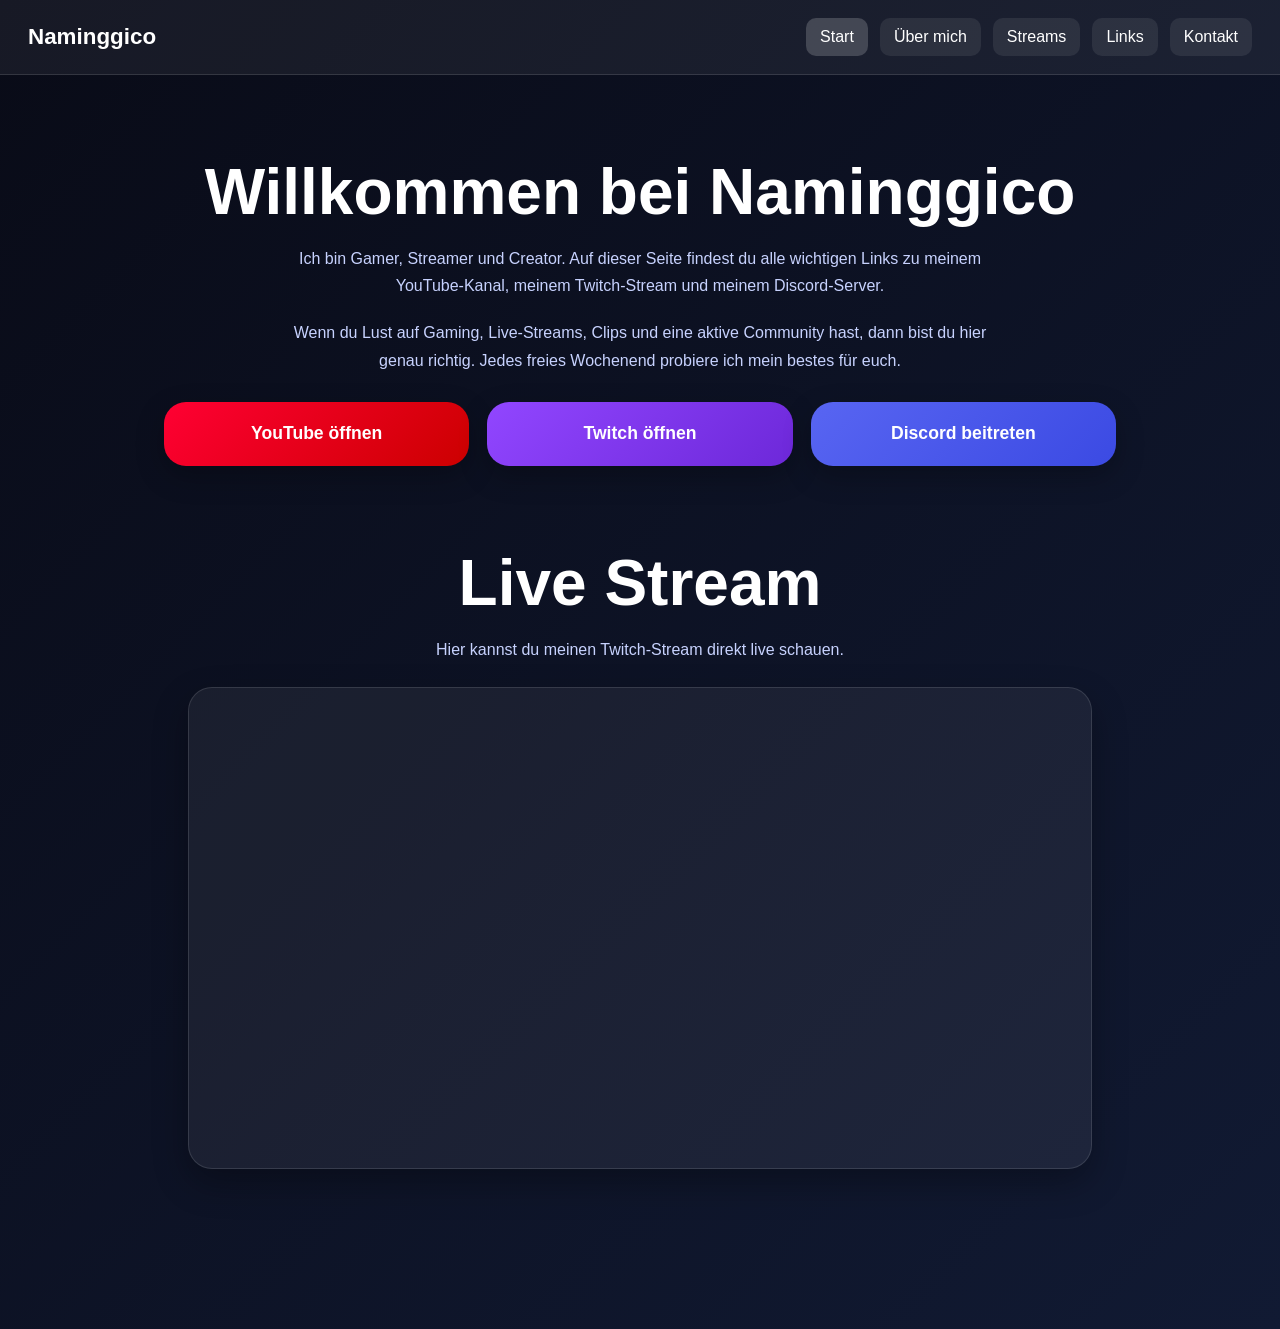
<file: Index.html>
<!DOCTYPE html>
<html lang="de">
<head>
  <meta charset="UTF-8" />
  <meta name="viewport" content="width=device-width, initial-scale=1.0" />
  <title>Naminggico | Start</title>
  <link rel="stylesheet" href="style.css" />
</head>
<body>
  <header class="topbar">
    <div class="logo">Naminggico</div>
    <nav class="nav">
      <a href="index.html" class="active">Start</a>
      <a href="about.html">Über mich</a>
      <a href="streams.html">Streams</a>
      <a href="links.html">Links</a>
      <a href="contact.html">Kontakt</a>
    </nav>
  </header>
   <main class="hero">
     <h1>Willkommen bei Naminggico</h1>
     <p>
      Ich bin Gamer, Streamer und Creator. Auf dieser Seite findest du alle wichtigen Links
      zu meinem YouTube-Kanal, meinem Twitch-Stream und meinem Discord-Server.
     </p>
     <p>
     Wenn du Lust auf Gaming, Live-Streams, Clips und eine aktive Community hast,
     dann bist du hier genau richtig. Jedes freies Wochenend probiere ich mein bestes für euch.
    </p>

    <div class="buttons">
         <a href="https://www.youtube.com/@Naminggico" target="_blank" class="btn red">YouTube öffnen</a>
        <a href="https://twitch.tv/naminggico" target="_blank" class="btn purple">Twitch öffnen</a>
         <a href="https://discord.gg/WGPcx9EcVQ" target="_blank" class="btn blue">Discord beitreten</a>
    </div>
    <section class="page">
  <h1>Live Stream</h1>
  <p>Hier kannst du meinen Twitch-Stream direkt live schauen.</p>

  <div class="stream-box">
    <iframe
      src="https://player.twitch.tv/?channel=naminggico&parent=http://127.0.0.1:5500/Index.html
      height="480"
      width="100%"
      allowfullscreen="true">
    </iframe>
  </div>
</section>
    </main>
</body>
</html>
</file>
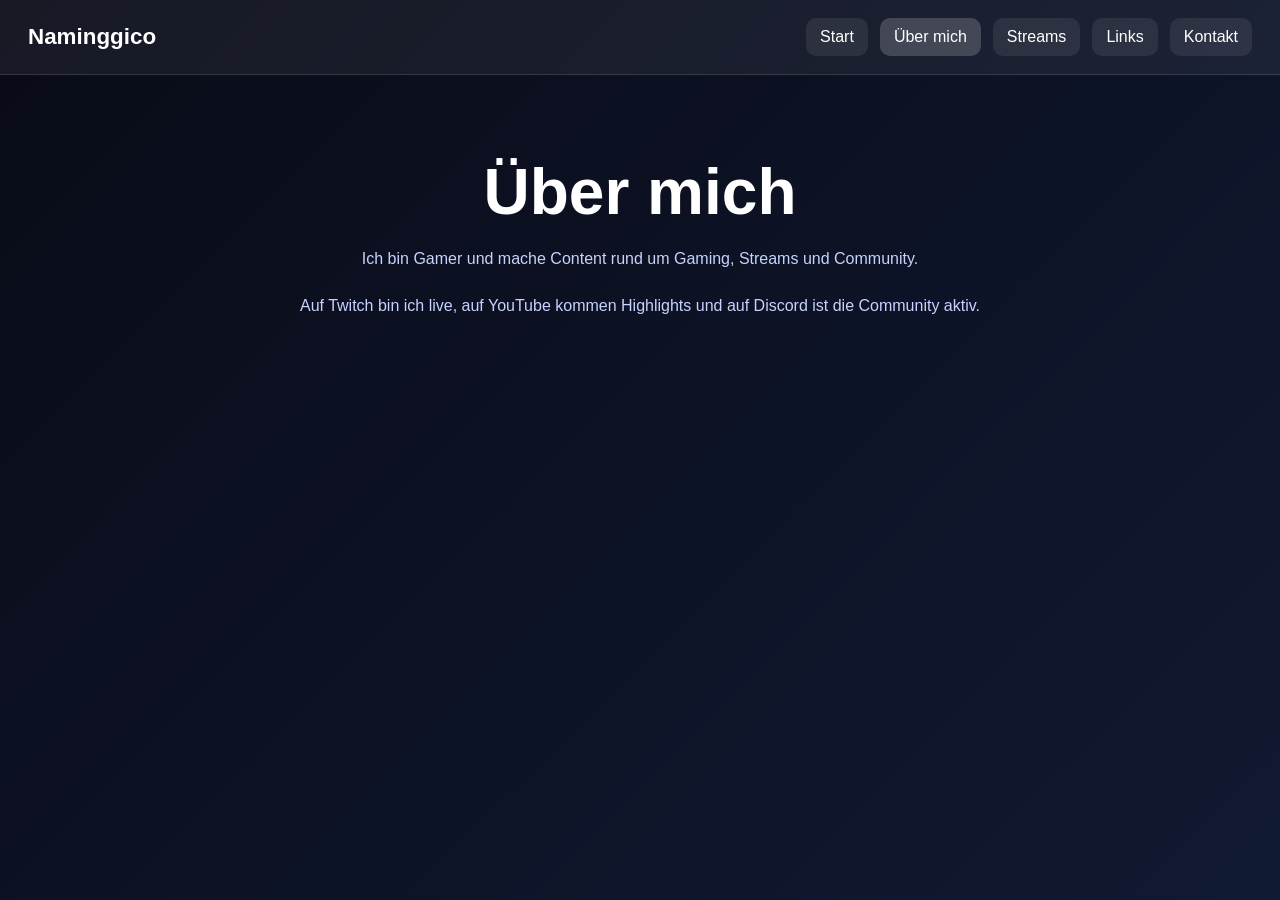
<file: about.html>
<!DOCTYPE html>
<html lang="de">
<head>
  <meta charset="UTF-8" />
  <meta name="viewport" content="width=device-width, initial-scale=1.0" />
  <title>Über mich | Naminggico</title>
  <link rel="stylesheet" href="style.css" />
</head>
<body>
  <header class="topbar">
    <div class="logo">Naminggico</div>
    <nav class="nav">
      <a href="index.html">Start</a>
      <a href="about.html" class="active">Über mich</a>
      <a href="streams.html">Streams</a>
      <a href="links.html">Links</a>
      <a href="contact.html">Kontakt</a>
    </nav>
  </header>

  <main class="page">
    <h1>Über mich</h1>
    <p>Ich bin Gamer und mache Content rund um Gaming, Streams und Community.</p>
    <p>Auf Twitch bin ich live, auf YouTube kommen Highlights und auf Discord ist die Community aktiv.</p>
  </main>
</body>
</html>
</file>
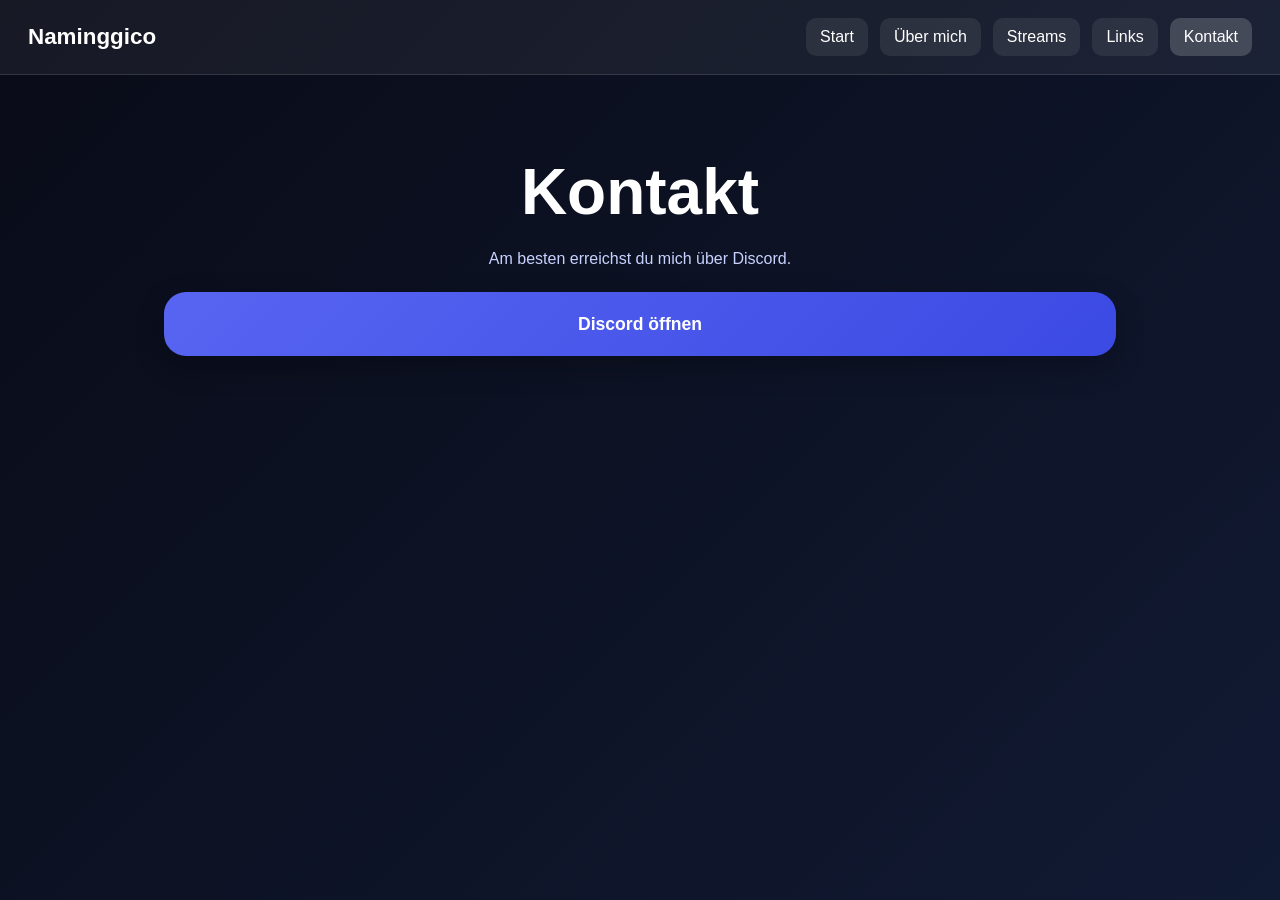
<file: contact.html>
<!DOCTYPE html>
<html lang="de">
<head>
  <meta charset="UTF-8" />
  <meta name="viewport" content="width=device-width, initial-scale=1.0" />
  <title>Kontakt | Naminggico</title>
  <link rel="stylesheet" href="style.css" />
</head>
<body>
  <header class="topbar">
    <div class="logo">Naminggico</div>
    <nav class="nav">
      <a href="index.html">Start</a>
      <a href="about.html">Über mich</a>
      <a href="streams.html">Streams</a>
      <a href="links.html">Links</a>
      <a href="contact.html" class="active">Kontakt</a>
    </nav>
  </header>

  <main class="page">
    <h1>Kontakt</h1>
    <p>Am besten erreichst du mich über Discord.</p>
    <a class="btn blue" href="https://discord.gg/WGPcx9EcVQ" target="_blank">Discord öffnen</a>
  </main>
</body>
</html>
</file>
<file: style.css>
* {
  box-sizing: border-box;
  margin: 0;
  padding: 0;
  font-family: Arial, sans-serif;
}

body {
  min-height: 100vh;
  background: linear-gradient(135deg, #090b17, #111a33);
  color: white;
}

.topbar {
  display: flex;
  justify-content: space-between;
  align-items: center;
  padding: 18px 28px;
  background: rgba(255,255,255,0.06);
  border-bottom: 1px solid rgba(255,255,255,0.12);
  flex-wrap: wrap;
  gap: 14px;
}

.logo {
  font-size: 1.4rem;
  font-weight: 800;
}

.nav {
  display: flex;
  flex-wrap: wrap;
  gap: 12px;
}

.nav a {
  color: white;
  text-decoration: none;
  padding: 10px 14px;
  border-radius: 10px;
  background: rgba(255,255,255,0.08);
}

.nav a.active,
.nav a:hover {
  background: rgba(255,255,255,0.18);
}

.hero,
.page {
  max-width: 1000px;
  margin: 0 auto;
  padding: 80px 24px;
  text-align: center;
}

.hero h1,
.page h1 {
  font-size: clamp(2rem, 5vw, 4rem);
  margin-bottom: 16px;
}

.hero p,
.page p {
  color: #c7d2fe;
  line-height: 1.7;
  margin-bottom: 20px;
  max-width: 700px;
  margin-left: auto;
  margin-right: auto;
}

.buttons {
  display: grid;
  grid-template-columns: repeat(auto-fit, minmax(260px, 1fr));
  gap: 18px;
  justify-content: center;
  margin-top: 28px;
}

.btn {
  display: flex;
  align-items: center;
  justify-content: center;
  text-decoration: none;
  color: white;
  font-weight: 800;
  font-size: 1.1rem;
  padding: 20px 24px;
  min-height: 64px;
  border-radius: 22px;
  transition: transform 0.2s ease, opacity 0.2s ease, box-shadow 0.2s ease;
  box-shadow: 0 10px 28px rgba(0,0,0,0.25);
}

.btn:hover {
  transform: translateY(-3px);
  opacity: 0.97;
  box-shadow: 0 14px 32px rgba(0,0,0,0.32);
}

.red { background: linear-gradient(135deg, #ff0033, #cc0000); }
.purple { background: linear-gradient(135deg, #9146ff, #6d28d9); }
.blue { background: linear-gradient(135deg, #5865f2, #3b4ae3); }

.block {
  display: block;
  max-width: 300px;
  margin: 14px auto;
  text-align: center;
}

.card {
  background: rgba(255,255,255,0.08);
  border: 1px solid rgba(255,255,255,0.12);
  padding: 18px;
  border-radius: 14px;
  margin: 12px auto;
  max-width: 500px;
}

.stream-box {
  max-width: 1100px;
  margin: 24px auto 0;
  border-radius: 24px;
  overflow: hidden;
  border: 1px solid rgba(255,255,255,0.12);
  box-shadow: 0 14px 35px rgba(0,0,0,0.3);
  background: rgba(255,255,255,0.06);
}

.stream-box iframe {
  display: block;
  width: 100%;
  border: 0;
  min-height: 480px;
}
</file>
